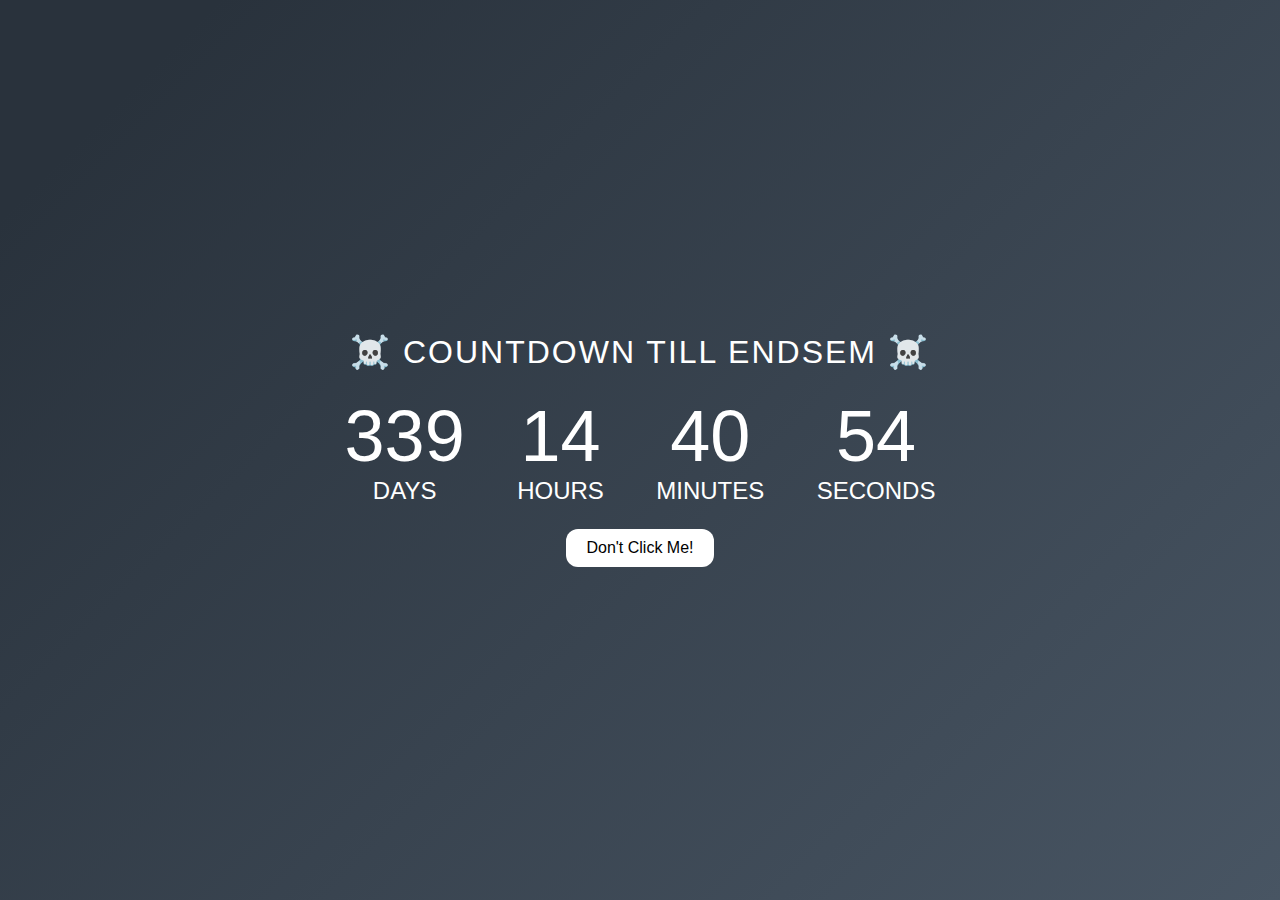
<file: index.html>
<!DOCTYPE html>
<html>
	<head>
		<title>Surprise</title>
		<link rel="stylesheet" href='style.css'>
		<script src="script.js"></script>
	</head>
	<body>
		<div class="container">
			<h1 id="headline">☠️ Countdown till Endsem ☠️</h1>
			<div id="countdown">
				<ul>
					<li>
						<span id="days"></span>days
					</li>
					<li>
						<span id="hours"></span>hours
					</li>
					<li>
						<span id="minutes"></span>minutes
					</li>
					<li>
						<span id="seconds"></span>seconds
					</li>
				</ul>
			</div>
			<div>
				<a href="padhlebsdk.html">
					<button type="button" class="button">Don't Click Me!</button>
				</a>
			</div>
			<div id="content" class="emoji">
				<span>☠️</span>
				<span>☠️</span>
				<span>☠️</span>
			</div>
		</div>
	</body>
</html>
</file>
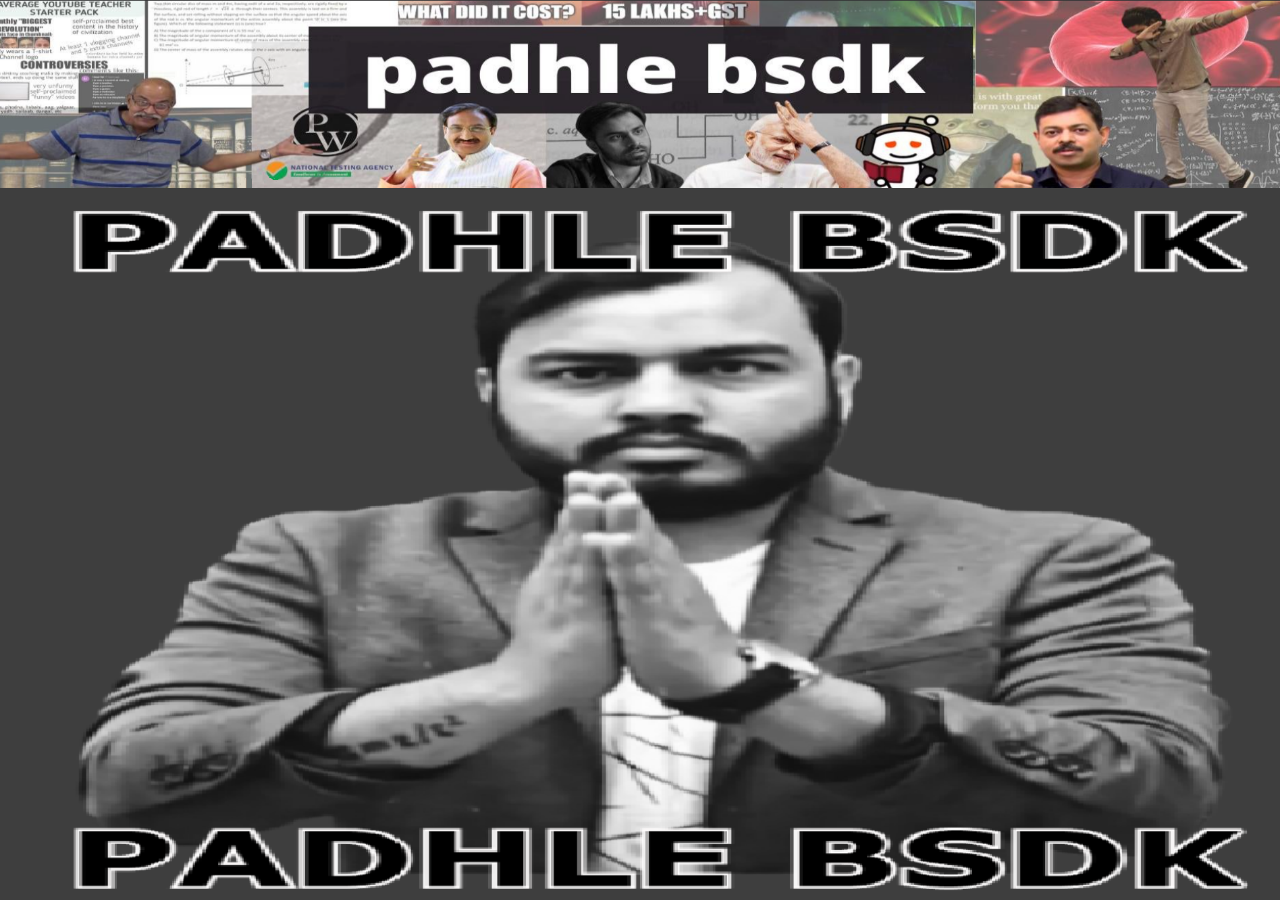
<file: padhlebsdk.html>
<!DOCTYPE html>
<html>

<head>
	<title>Padhle BSDK</title>
</head>

<body>
	<embed src="music.webm" loop="true" autostart="true" width="2" height="0">
	<style>
		body{
			background-image: url("padhlebsdk.png");
			background-repeat: no-repeat;
			background-attachment: fixed;
			background-size: 100% 100%;
		}
	</style>
</body>

</html>
</file>
<file: style.css>
:root {
--smaller: 0.75;
}

* {
box-sizing: border-box;
margin: 0;
padding: 0;
}

html,
body {
height: 100%;
margin: 0;
}

body {
align-items: center;
background-image: linear-gradient(135deg, #29323c 10%, #485563 100%);
display: flex;
font-family: -apple-system, BlinkMacSystemFont, "Segoe UI", Roboto, Oxygen-Sans,
Ubuntu, Cantarell, "Helvetica Neue", sans-serif;
}

.container {
color: #fff;
margin: 0 auto;
text-align: center;
}

h1 {
font-weight: normal;
letter-spacing: 0.125rem;
text-transform: uppercase;
}

li {
display: inline-block;
font-size: 1.5em;
list-style-type: none;
padding: 1em;
text-transform: uppercase;
}

li span {
display: block;
font-size: 4.5rem;
}

.emoji {
display: none;
padding: 1rem;
}

.emoji span {
font-size: 4rem;
padding: 0 0.5rem;
}

.button {
background-color: #fff;
border: none;
border-radius: 12px;
color: black;
padding: 10px 20px;
text-align: center;
text-decoration: none;
display: inline-block;
font-size: 16px;
}

@media all and (max-width: 768px) {
h1 {
font-size: calc(1.5rem * var(--smaller));
}

li {
font-size: calc(1.125rem * var(--smaller));
}

li span {
font-size: calc(3.375rem * var(--smaller));
}
}
</file>
